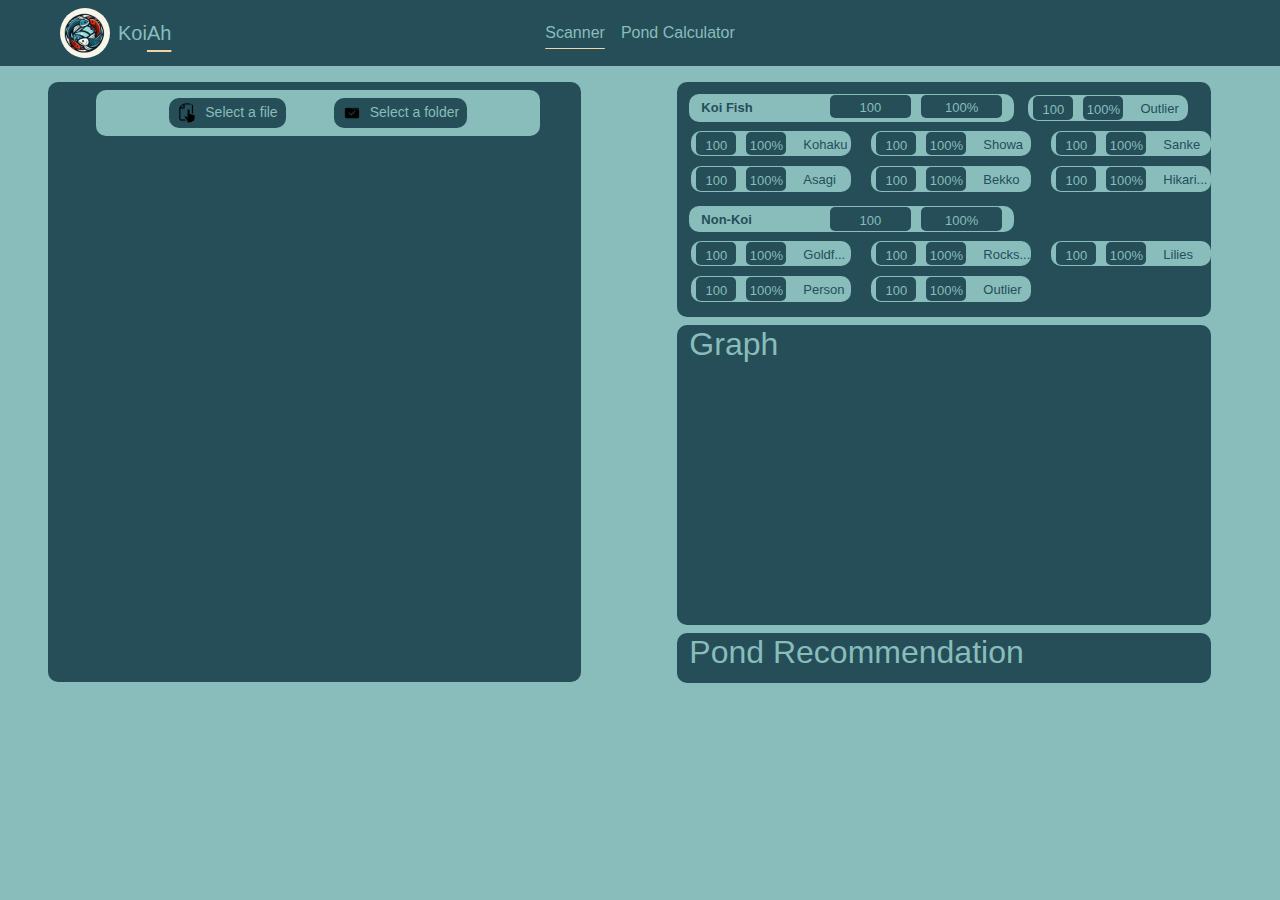
<file: index.html>
<!DOCTYPE html>
<html lang="en">
<head>
    <meta charset="UTF-8">
    <meta name="viewport" content="width=device-width, initial-scale=1.0">
    <title>KoiAh</title>
    <link href="https://cdn.jsdelivr.net/npm/bootstrap@5.3.3/dist/css/bootstrap.min.css" rel="stylesheet" integrity="sha384-QWTKZyjpPEjISv5WaRU9OFeRpok6YctnYmDr5pNlyT2bRjXh0JMhjY6hW+ALEwIH" crossorigin="anonymous">
    <link rel="stylesheet" href="css/master.css">
</head>
<body>
    <!-- Navbar # Start -->
    <nav class="navbar navbar-expand-lg bg-body-tertiary">
        <div class="container-fluid">
            <a href="index.html"><img class="ms-5" src="img/logo.svg" alt="KoiAh Logo"></a>
            <a class="navbar-brand ms-2" id="brandName" href="#">Koi<u id="underline">Ah</u></a>
            <button class="navbar-toggler" type="button" data-bs-toggle="collapse" data-bs-target="#navbarSupportedContent" aria-controls="navbarSupportedContent" aria-expanded="false" aria-label="Toggle navigation">
            <span class="navbar-toggler-icon"></span>
            </button>
            <div class="collapse navbar-collapse" id="navbarSupportedContent">
                <ul class="navbar-nav position-absolute top-1 start-50 translate-middle-x">
                    <li class="nav-item">
                        <a class="nav-link active" aria-current="page" href="#"><u id="underline">Scanner</u></a>
                    </li>
                    <li class="nav-item">
                        <a class="nav-link active" aria-current="page" href="pond%20calculator.html">Pond Calculator</a>
                    </li>
                </ul>
            </div>
        </div>
    </nav>  
    <!-- Navbar # End -->

    <!-- Content # Start -->
     <div class="container-fluid mt-3">
        <div class="row">
            <!-- Division 1 - Left -->
            <div class="cont-outer col-5 ms-5 me-5" style="height:600px;">
                <div class="row">
                    <div class="cont-inner col-10 ms-5 pt-2 pb-2 m-2 gap-5 d-flex justify-content-center">
                        <button class="btn btn-primary btn-sm" type="button"><img src="img/file icon.svg" class="me-2">Select a file</button>
                        <button class="btn btn-primary btn-sm" type="button"><img src="img/folder icon.svg" class="me-2">Select a folder</button>
                    </div>
                </div>
            </div>
            <!-- Division 1 - Left -->
            <!-- Division 2 - Right -->
            <div class="col-5 ms-5">
                <div class="row">
                    <div class="cont-outer col-12 bg-dark mb-2 p-0" style="height:235px; color: #88BDBC;">
                        <div class="col-12 m-3 mt-2 mb-0"  style="height:100px;">
                            <div class="row">
                                <div class="col-7 ms-2 m-1 outer-pill" style="max-width: 450px !important;">
                                    <div class="row">
                                        <div class="col-5 pt-1"><b>Koi Fish</b></div>
                                        <div class="col-3 inner-pill text-center">100</div>
                                        <div class="col-3 inner-pill text-center">100%</div>
                                    </div>
                                </div>
                                <div class="col-4 outer-pill Sanke">
                                    <div class="row">
                                        <div class="col-3 inner-pill text-center p-0 pt-1">100</div>
                                        <div class="col-3 inner-pill text-center p-0 pt-1">100%</div>
                                        <div class="col-4 pt-1">Outlier</div>
                                    </div>
                                </div>
                            </div>
                            <div class="row">
                                <div class="col-4 outer-pill Kohaku">
                                    <div class="row">
                                        <div class="col-3 inner-pill text-center p-0 pt-1">100</div>
                                        <div class="col-3 inner-pill text-center p-0 pt-1">100%</div>
                                        <div class="col-4 pt-1">Kohaku</div>
                                    </div>
                                </div>
                                <div class="col-4 outer-pill Showa">
                                    <div class="row">
                                        <div class="col-3 inner-pill text-center p-0 pt-1">100</div>
                                        <div class="col-3 inner-pill text-center p-0 pt-1">100%</div>
                                        <div class="col-4 pt-1">Showa</div>
                                    </div>
                                </div>
                                <div class="col-4 outer-pill Sanke">
                                    <div class="row">
                                        <div class="col-3 inner-pill text-center p-0 pt-1">100</div>
                                        <div class="col-3 inner-pill text-center p-0 pt-1">100%</div>
                                        <div class="col-4 pt-1">Sanke</div>
                                    </div>
                                </div>
                                <div class="col-4 outer-pill Asagi">
                                    <div class="row">
                                        <div class="col-3 inner-pill text-center p-0 pt-1">100</div>
                                        <div class="col-3 inner-pill text-center p-0 pt-1">100%</div>
                                        <div class="col-4 pt-1">Asagi</div>
                                    </div>
                                </div>                                
                                <div class="col-4 outer-pill Bekko">
                                    <div class="row">
                                        <div class="col-3 inner-pill text-center p-0 pt-1">100</div>
                                        <div class="col-3 inner-pill text-center p-0 pt-1">100%</div>
                                        <div class="col-4 pt-1">Bekko</div>
                                    </div>
                                </div>  
                                <div class="col-4 outer-pill Hikarimuji">
                                    <div class="row">
                                        <div class="col-3 inner-pill text-center p-0 pt-1">100</div>
                                        <div class="col-3 inner-pill text-center p-0 pt-1">100%</div>
                                        <div class="col-4 pt-1">Hikari...</div>
                                    </div>
                                </div>  
                            </div>
                        </div>  
                        <div class="col-12 m-3 mt-0" style="height:100px;">
                            <div class="row">
                                <div class="col-7 ms-2 m-1 mt-3 outer-pill" style="max-width: 450px !important;">
                                    <div class="row">
                                        <div class="col-5 pt-1"><b>Non-Koi</b></div>
                                        <div class="col-3 inner-pill text-center p-0 pt-1">100</div>
                                        <div class="col-3 inner-pill text-center p-0 pt-1">100%</div>
                                    </div>
                                </div>
                            </div>
                            <div class="row">
                                <div class="col-4 outer-pill Kohaku">
                                    <div class="row">
                                        <div class="col-3 inner-pill text-center p-0 pt-1">100</div>
                                        <div class="col-3 inner-pill text-center p-0 pt-1">100%</div>
                                        <div class="col-4 pt-1">Goldf...</div>

                                    </div>
                                </div>
                                <div class="col-4 outer-pill Showa">
                                    <div class="row">
                                        <div class="col-3 inner-pill text-center p-0 pt-1">100</div>
                                        <div class="col-3 inner-pill text-center p-0 pt-1">100%</div>
                                        <div class="col-4 pt-1">Rocks...</div>
                                    </div>
                                </div>
                                <div class="col-4 outer-pill Sanke">
                                    <div class="row">
                                        <div class="col-3 inner-pill text-center p-0 pt-1">100</div>
                                        <div class="col-3 inner-pill text-center p-0 pt-1">100%</div>
                                        <div class="col-4 pt-1">Lilies</div>
                                    </div>
                                </div>
                                <div class="col-4 outer-pill Asagi">
                                    <div class="row">
                                        <div class="col-3 inner-pill text-center p-0 pt-1">100</div>
                                        <div class="col-3 inner-pill text-center p-0 pt-1">100%</div>
                                        <div class="col-4 pt-1">Person</div>
                                    </div>
                                </div>                                
                                <div class="col-4 outer-pill Bekko">
                                    <div class="row">
                                        <div class="col-3 inner-pill text-center p-0 pt-1">100</div>
                                        <div class="col-3 inner-pill text-center p-0 pt-1">100%</div>
                                        <div class="col-4 pt-1">Outlier</div>
                                    </div>
                                </div>  
                            </div>
                        </div>
                    </div>
                </div>
                <div class="row">
                    <div class="cont-outer col-12 bg-dark mb-2" style="height:300px;">
                        <h2>Graph</h2>                        
                    </div>
                </div>
                <div class="row">
                    <div class="cont-outer col-12 bg-dark" style="height:50px;">
                        <h2>Pond Recommendation</h2>                        
                    </div>
                </div>
            </div>
            <!-- Division 2 - Right -->
        </div>
     </div>
    <!-- Content # End -->

    <script src="https://cdn.jsdelivr.net/npm/bootstrap@5.3.3/dist/js/bootstrap.bundle.min.js" integrity="sha384-YvpcrYf0tY3lHB60NNkmXc5s9fDVZLESaAA55NDzOxhy9GkcIdslK1eN7N6jIeHz" crossorigin="anonymous"></script>
</body>
</html>
</file>
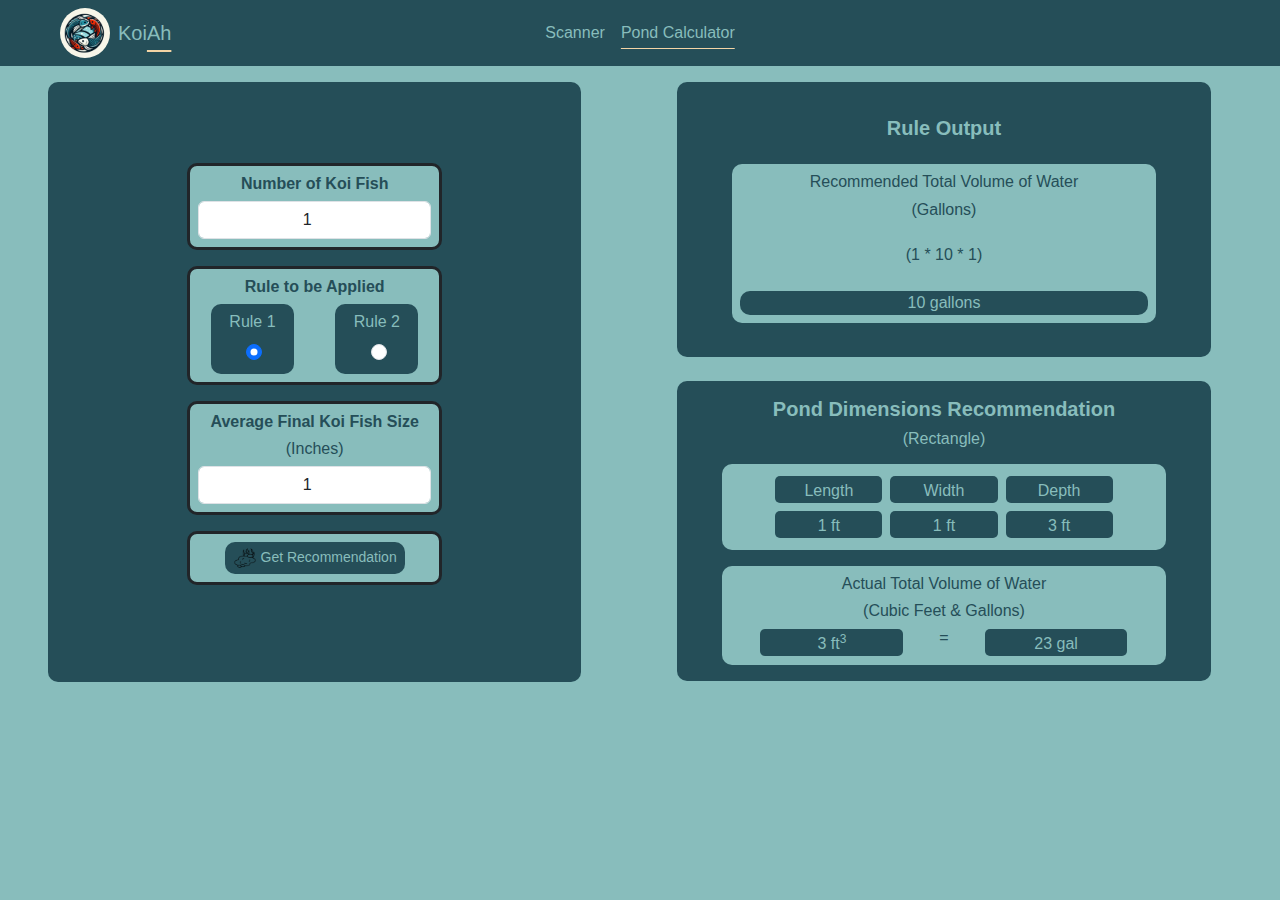
<file: pond calculator.html>
<!DOCTYPE html>
<html lang="en">
<head>
    <meta charset="UTF-8">
    <meta name="viewport" content="width=device-width, initial-scale=1.0">
    <title>KoiAh</title>
    <link href="https://cdn.jsdelivr.net/npm/bootstrap@5.3.3/dist/css/bootstrap.min.css" rel="stylesheet" integrity="sha384-QWTKZyjpPEjISv5WaRU9OFeRpok6YctnYmDr5pNlyT2bRjXh0JMhjY6hW+ALEwIH" crossorigin="anonymous">
    <link rel="stylesheet" href="css/master.css">
</head>
<body>
    <!-- Navbar # Start -->
    <nav class="navbar navbar-expand-lg bg-body-tertiary">
        <div class="container-fluid">
            <a href="index.html"><img class="ms-5" src="img/logo.svg" alt="KoiAh Logo"></a>
            <a class="navbar-brand ms-2" id="brandName" href="index.html">Koi<u id="underline">Ah</u></a>
            <button class="navbar-toggler" type="button" data-bs-toggle="collapse" data-bs-target="#navbarSupportedContent" aria-controls="navbarSupportedContent" aria-expanded="false" aria-label="Toggle navigation">
            <span class="navbar-toggler-icon"></span>
            </button>
            <div class="collapse navbar-collapse" id="navbarSupportedContent">
                <ul class="navbar-nav position-absolute top-1 start-50 translate-middle-x">
                    <li class="nav-item">
                        <a class="nav-link active" aria-current="page" href="index.html">Scanner</a>
                    </li>
                    <li class="nav-item">
                        <a class="nav-link active" aria-current="page" href="pond%20calculator.html"><u id="underline">Pond Calculator</u></a>
                    </li>
                </ul>
            </div>
        </div>
    </nav>  
    <!-- Navbar # End -->

    <!-- Content # Start -->
     <div class="container-fluid mt-3">
        <div class="row">
            <!-- Division 1 - Left -->
            <div class="cont-outer col-5 ms-5 me-5 d-flex align-items-center justify-content-center text-center" style="height:600px;">
                <div class="container mx-auto text-white text-center">
                    <div class="row">
                        <div class="col-6 offset-3 border border-3 border-dark mb-3 p-2 cont-inner">
                            <h6><b>Number of Koi Fish</b></h6>
                            <input type="number" class="form-control text-center" id="numberOfKoiFish" value="1" min=1>
                        </div>
                        <div class="col-6 offset-3 border border-3 border-dark mb-3 pt-2 cont-inner">
                            <h6><b>Rule to be Applied</b></h6>
                            <div class="row">
                                <div class="col-4 offset-1 cont-outer pt-2 pb-2 mb-2">
                                    <div class="row">
                                        <div class="col-12">
                                            <h6>Rule 1</h6>
                                        </div>
                                        <div class="col-12 form-check d-flex justify-content-center ms-2">
                                            <input class="form-check-input" type="radio" name="rule" id="rule1" value="rule1" onclick="hideTrigger(true)" checked>
                                        </div>
                                    </div>
                                </div>
                                <div class="col-4 offset-2 cont-outer  pt-2 pb-2 mb-2">
                                    <div class="row">
                                        <div class="col-12">
                                            <h6>Rule 2</h6>
                                        </div>
                                        <div class="col-12 form-check d-flex justify-content-center ms-2">  
                                            <input class="form-check-input" type="radio" name="rule" id="rule2" value="rule2" onclick="hideTrigger(false)">
                                        </div>
                                    </div>
                                </div>
                            </div>
                        </div>
                        <div class="col-6 offset-3 border border-3 border-dark mb-3 p-2 cont-inner" id="koiSize">
                            <h6><b>Average Final Koi Fish Size</b></h6>
                            <h6>(Inches)</h6>
                            <input type="number" class="form-control text-center" id="sizeOfKoiFish" value="1" min=1>
                        </div>
                        <div class="col-6 offset-3 border border-3 border-dark mb-3 p-2 cont-inner d-flex align-items-center justify-content-center ">
                            <button type="button" class="btn btn-sm btn-outline-success" onclick="recommendPondDimensions(1)" id="pondRecommend1" style="display:block; ">
                                <img src="img/pond icon.svg" alt="pond icon"> Get Recommendation
                            </button>
                            <button type="button" class="btn btn-sm btn-outline-success" onclick="recommendPondDimensions(2)" id="pondRecommend2" style="display:none;">
                                <img src="img/pond icon.svg" alt="pond icon"> Get Recommendation
                            </button>
                        </div>
                    </div>
                </div>
            </div>
            <!-- Division 1 - Left -->
             <!-- ------ -->
            <!-- Division 2 - Right -->
            <div class="col-5 ms-5">
                <div class="row">
                    <div class="col-12 cont-outer d-flex align-items-center justify-content-center text-center" style="height:275px;">
                        <div class="row">
                            <div class="col-12">
                                <h5><b>Rule Output</b></h5>
                            </div>
                            <div class="col-12 mt-3 cont-inner p-2">
                                <h6>Recommended Total Volume of Water</h6>
                                <h6>(Gallons)</h6>
                                <div class="container mt-4" id="ruleFormula">
                                    
                                </div>
                                <div class="container mt-4 cont-outer" id="ruleOutput">
                                    
                                </div>
                            </div>
                        </div>
                    </div>
                    <div class="col-12 cont-outer mt-4 d-flex align-items-center justify-content-center text-center" style="height:300px;">
                        <div class="row">
                            <div class="col-12">
                                <h5><b>Pond Dimensions Recommendation</b></h5>
                                <h6>(Rectangle)</h6>
                            </div>
                            <div class="col-10 offset-1 mt-2 cont-inner text-center">
                                <div class="row justify-content-center p-2">
                                    <div class="col-3 m-1 inner-pill">Length</div>
                                    <div class="col-3 m-1 inner-pill">Width</div>
                                    <div class="col-3 m-1 inner-pill">Depth</div>
                                    <div class="col-3 m-1 inner-pill" id="length">0</div>
                                    <div class="col-3 m-1 inner-pill" id="width">0</div>
                                    <div class="col-3 m-1 inner-pill" id="depth">3</div>
                                </div>
                            </div>
                            
                            <div class="col-10 offset-1 mt-3 cont-inner text-center">
                                <div class="row justify-content-center p-2">
                                    <div class="col-12">
                                        <h6>Actual Total Volume of Water</h6>
                                        <h6>(Cubic Feet & Gallons)</h6>
                                    </div>
                                    <div class="col-4 inner-pill" id="cubicFeet">
                                        0 ft<sup>3</sup>
                                    </div>
                                    <div class="col-2"><h6>=</h6></div>
                                    <div class="col-4 inner-pill" id="gallons">
                                        0 gal
                                    </div>
                                </div>
                            </div>
                        </div>
                    </div>
                </div>
                
            </div>
            <!-- Division 2 - Right -->
        </div>
     </div>
    <!-- Content # End -->

    <!-- Scripts -->
    <script src="https://cdn.jsdelivr.net/npm/bootstrap@5.3.3/dist/js/bootstrap.bundle.min.js" integrity="sha384-YvpcrYf0tY3lHB60NNkmXc5s9fDVZLESaAA55NDzOxhy9GkcIdslK1eN7N6jIeHz" crossorigin="anonymous"></script>
     <!-- Components -->
    <script src="js/pondcomponents.js"></script>
    <script src="js/pondformula.js"></script>
</body>
</html>
</file>
<file: css/master.css>
body {
    background-color: #88BDBC;
    font-family: Arial, sans-serif;
}
/* !! Scanner !! */
/* Nav Bar Styles */
nav.navbar{
    background-color: #254E58 !important;
}

#underline{
    text-underline-offset: 10px;
    text-decoration-color: #F3D4A5;
}

a#brandName, a.nav-link{
    color: #88BDBC !important;
}
/* Nav Bar Styles */

/* Button Style */
.btn{
    border-radius: 10px;
    border: 0px;
    background-color: #254E58;
    color: #88BDBC !important;
}
/* Button Style */

/* Container*/
.cont-outer{
    border-radius: 10px;
    background-color: #254E58 !important;
    max-height: 600px;
    color: #88BDBC !important;
}
.cont-inner{
    border-radius: 10px;
    background-color: #88BDBC !important;
    overflow-y: auto;
    color: #254E58 !important;
}
/* Container 1*/

/* Pills */
.outer-pill{
    background-color:   #88BDBC;
    color: #254E58;
    border-radius: 10px;
    max-width: 160px;
    margin: 5px 10px;
    font-size: 13px;
}

.inner-pill{
    background-color:   #254E58;
    color: #88BDBC;
    border-radius: 5px;
    max-width: 160px;
    margin: 1px 5px;
    padding-top: 3px;
}
/* Pills */
/* !! Scanner !! */

/* !! Pond Calculator !! */
/*  */
/* !! Pond Calculator !! */
</file>
